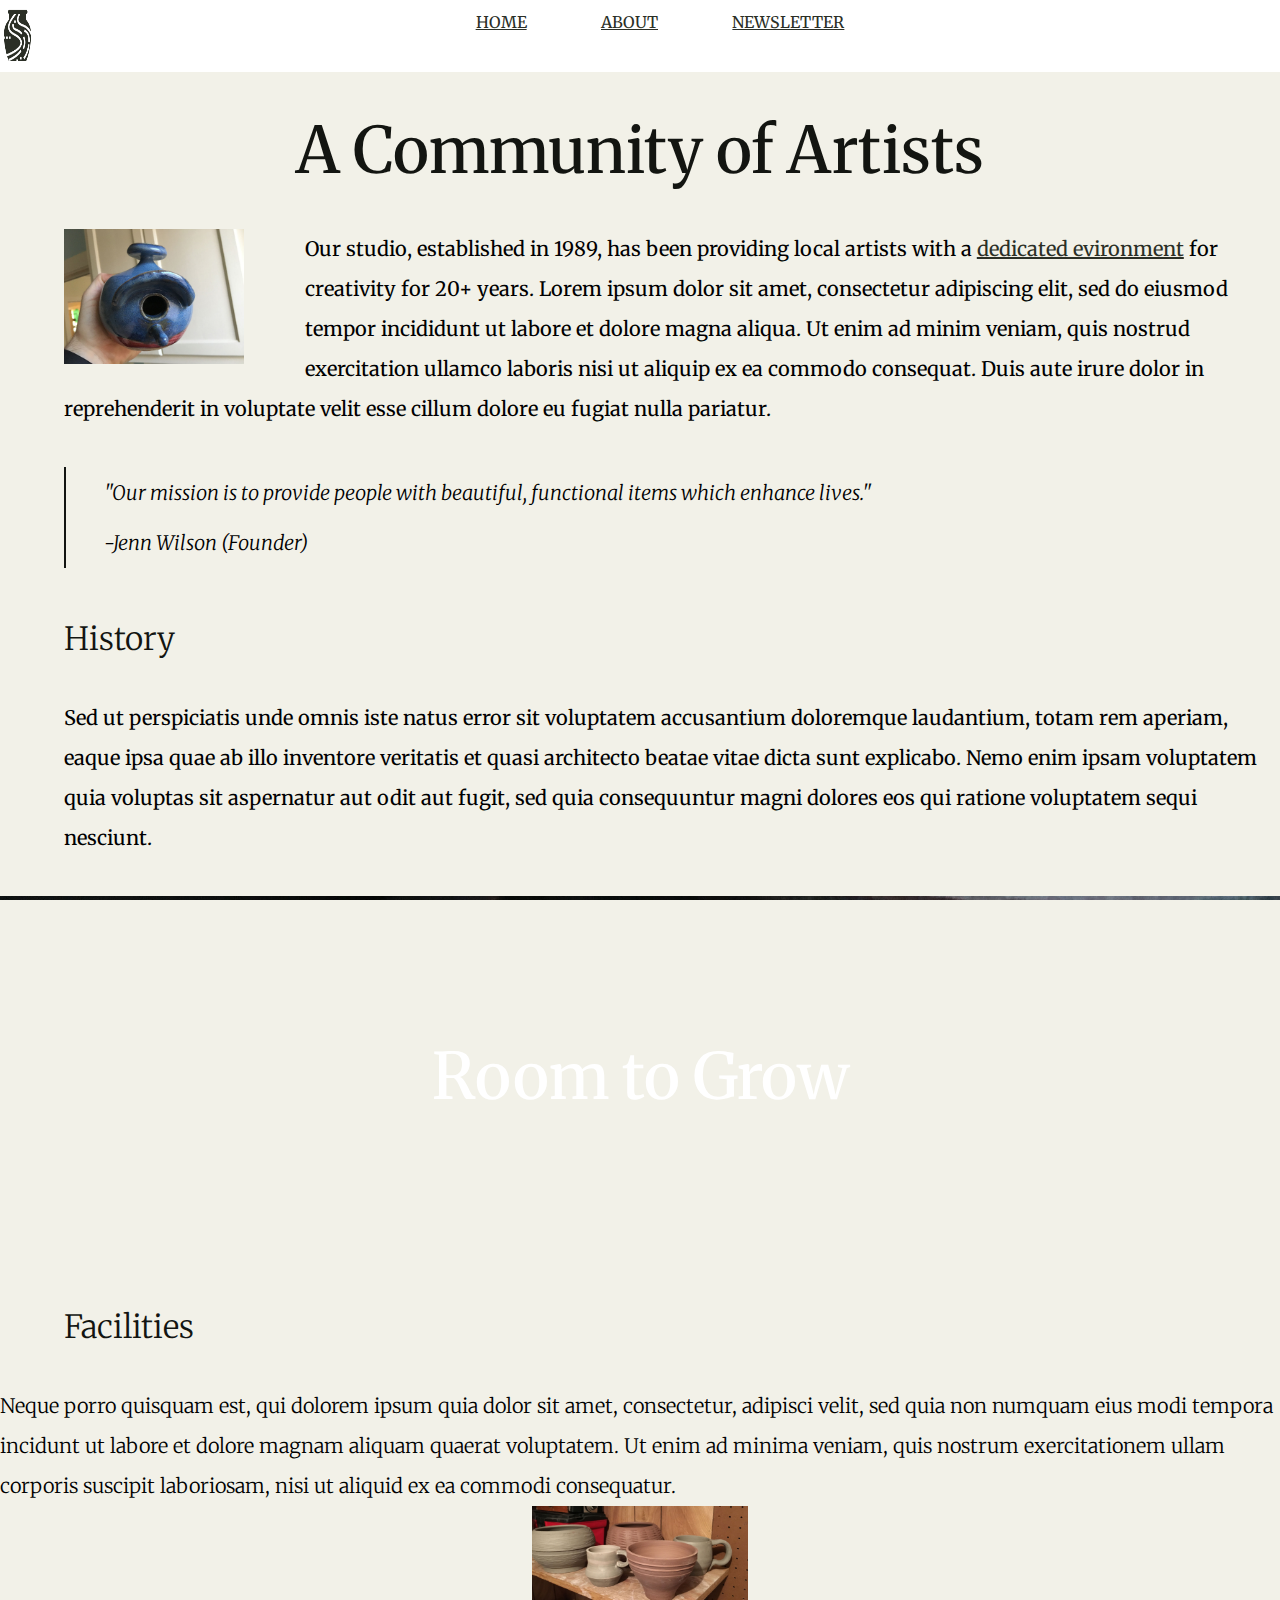
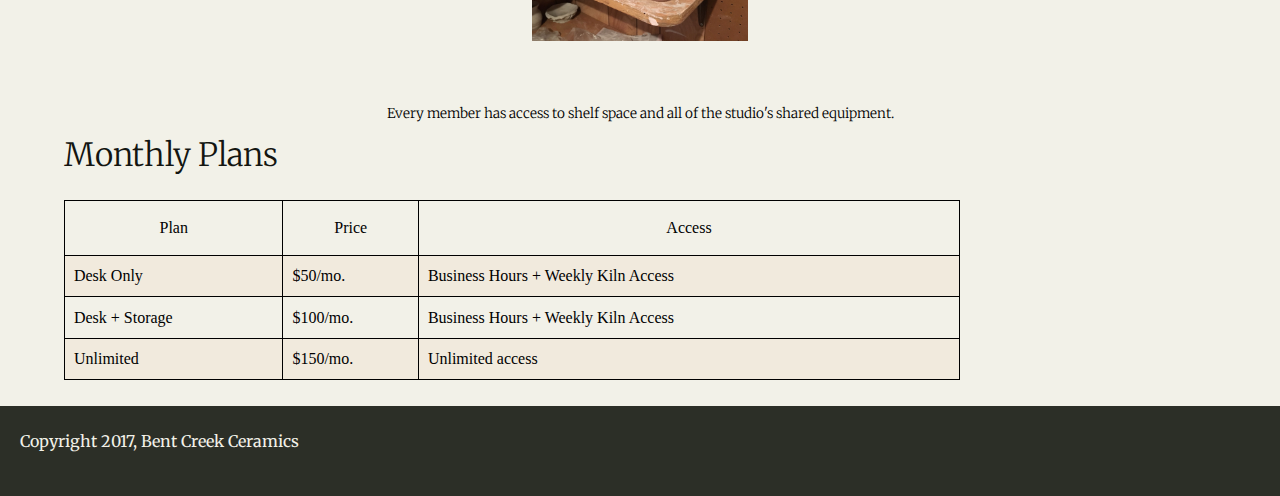
<file: about/index.html>
<!DOCTYPE html>
<html>

<head>
  <meta charset="utf-8">
  <title>Bent Creek Ceramics - About</title>
  <link rel="stylesheet" type="text/css" href="styles.css">
  <link href="https://fonts.googleapis.com/css?family=Merriweather:300,300i,400,400i,700|Roboto:300,300i,400,400i" rel="stylesheet">
</head>

<body>
  <header>
    <nav class="nav-menu">
      <div id="logo"></div>
      <ul>
        <li><a href="../index.html">Home</a></li>
        <li><a href="index.html">About</a></li>
        <li><a href="../newsletter/index.html">Newsletter</a></li>
      </ul>
    </nav>
  </header>
  <h1 class="main-heading">A Community of Artists</h1>
  <section class="top-section">
    <div class="intro-par">
      <div id="top-section-img"></div>
      <p>Our studio, established in 1989, has been providing local artists with a <a href="#">dedicated evironment</a> for creativity for 20+ years. Lorem ipsum dolor sit amet, consectetur adipiscing elit, sed do eiusmod tempor incididunt ut labore et dolore magna aliqua. Ut enim ad minim veniam, quis nostrud exercitation ullamco laboris nisi ut aliquip ex ea commodo consequat. Duis aute irure dolor in reprehenderit in voluptate velit esse cillum dolore eu fugiat nulla pariatur.</p>
    </div>
    <div class="quote">
      <p>"Our mission is to provide people with beautiful, functional items which enhance lives."</p>
      <p>-Jenn Wilson (Founder)</p>
    </div>
    <div class="history">
      <h3>History</h3>
      <p>Sed ut perspiciatis unde omnis iste natus error sit voluptatem accusantium doloremque laudantium, totam rem aperiam, eaque ipsa quae ab illo inventore veritatis et quasi architecto beatae vitae dicta sunt explicabo. Nemo enim ipsam voluptatem quia voluptas sit aspernatur aut odit aut fugit, sed quia consequuntur magni dolores eos qui ratione voluptatem sequi nesciunt.</p>
    </div>
  </section>
  <div class="parallax-img">
    <div id="main-img"></div>
    <h2 id="main-img-txt">Room to Grow</h2>
  </div>
  <article class="bottom-section">
    <h3 class="bottom-heading">Facilities</h3>
    <div class="bottom-section-right"></div>
      <div class="main-paragraph"><p>Neque porro quisquam est, qui dolorem ipsum quia dolor sit amet, consectetur, adipisci velit, sed quia non numquam eius modi tempora incidunt ut labore et dolore magnam aliquam quaerat voluptatem. Ut enim ad minima veniam, quis nostrum exercitationem ullam corporis suscipit laboriosam, nisi ut aliquid ex ea commodi consequatur.</p>
      </div>
      <div class="par-and-img">
        <div class="right-side-img"></div>
        <div class="paragraph"><p>Every member has access to shelf space and all of the studio's shared equipment.</p>
      </div>
    </div>
  </article>
  <div class="table-heading"><h3>Monthly Plans</h3>
  </div>
  <section class="table-area">
    <table>
      <thead>
        <tr>
          <td>Plan</td>
          <td>Price</td>
          <td>Access</td>
        </tr>
      </thead>
      <tbody>
        <tr>
          <td>Desk Only</td>
          <td>$50/mo.</td>
          <td>Business Hours + Weekly Kiln Access</td>
        </tr>
        <tr>
          <td>Desk + Storage</td>
          <td>$100/mo.</td>
          <td>Business Hours + Weekly Kiln Access</td>
        </tr>
        <tr>
          <td>Unlimited</td>
          <td>$150/mo.</td>
          <td>Unlimited access</td>
        </tr>
      </tbody>
    </table>
  </section>
  <footer>
    <span>Copyright 2017, Bent Creek Ceramics</span>
  </footer>
</body>
  </html>
</file>
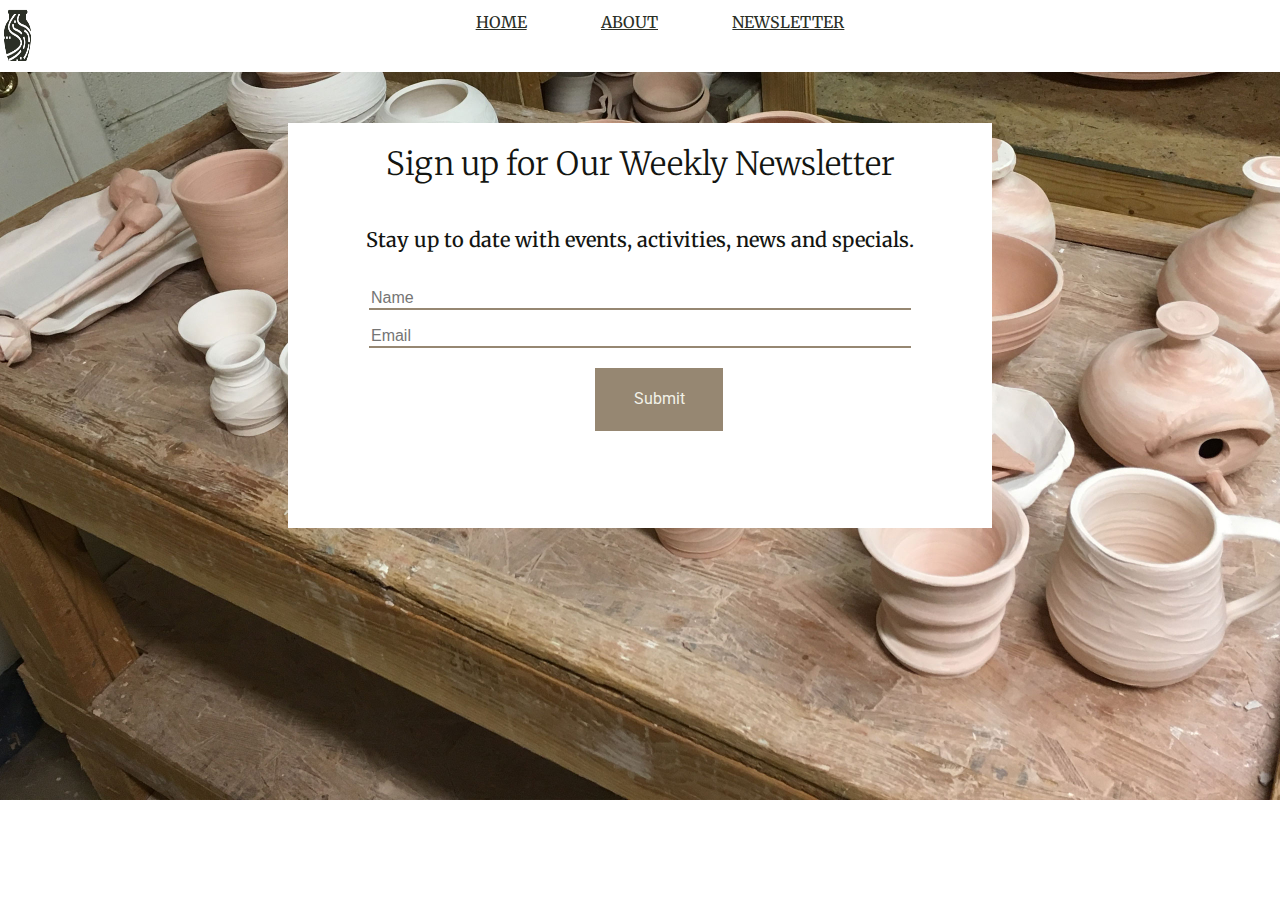
<file: newsletter/index.html>
<!DOCTYPE html>
<html>

<head>
  <meta charset="utf-8">
  <title>Bent Creek Ceramics - Newsletter</title>
  <link rel="stylesheet" type="text/css" href="styles.css">
  <link href="https://fonts.googleapis.com/css?family=Merriweather:300,300i,400,400i,700|Roboto:300,300i,400,400i" rel="stylesheet">
</head>

<body>
  <header>
    <nav class="nav-menu">
      <div id="logo"></div>
      <ul>
        <li><a href="../index.html">Home</a></li>
        <li><a href="../about/index.html">About</a></li>
        <li><a href="index.html">Newsletter</a></li>
      </ul>
    </nav>
  </header>
  <section class="newsletter-flex">
    <div class="newsletter-box">
      <h1>Sign up for Our Weekly Newsletter</h1>
      <h3>Stay up to date with events, activities, news and specials.</h3>
      <form class="newsletter" action="index.html" method="get">
        <div class="inputs">
          <label for="name"></label>
          <input type="text" name="name" id="name" placeholder="Name">
        </div>
        <div class="inputs">
          <label for="email"></label>
          <input type="email" name="email" id="email" placeholder="Email">
        </div>
        <div class="submit">
          <input type="button" name="submit" id="submit-button" value="Submit">
        </div>
      </form>
    </div>
  </section>

  <script type="text/javascript">
    var nameInput = document.getElementById('nameInput');
    var emailInput = document.getElementById('emailInput');
    var signupButton = document.getElementById('signupButton');
    signupButton.addEventListener('click', function(e) {
      var nameVal = nameInput.value;
      var emailVal = emailInput.value;
      if (nameVal && emailVal) {
        alert('Thanks for signing up, ' + nameVal + '. Newsletters will be sent to ' + emailVal);
        nameInput.value = "";
        emailInput.value = "";
      } else {
        alert('We would love for you to sign up, please provide both your name and email address.');
      }
    });
  </script>

</body>
</html>
</file>
<file: about/styles.css>
/*font-family: 'Merriweather', serif;
font-family: 'Roboto', sans-serif;*/
/*Background: #F2F1E8
Text: #131511
Inline Link: #968772
Inline Link (Hover): #967343
Navigation Background: #FFFFFF
Navigation Text: #2B2F26
Navigation Text (Hover): #CD5D67
Navigation Text (Active) #968772
Button Background: #968772
Button Background (Hover): #967343
Button Text: #F2F1E8
Button Text (Hover): #FFFFFF
Input Border Bottom: #968772
Input Border Bottom (Focus): #967343*/
* {
  box-sizing: border-box;
  margin: 0 auto;
}
header {
  background-color: #ffffff;
  height: 8vh;
}
body {
  background-color: #F2F1E8;
}
#logo {
  content: url("../images/optimized/bent-creek-logo.png");
  height: 6vh;
  width: 2.75vw;
  transform: translateY(15%);
  position: absolute;
}
.nav-menu ul{
  display:flex;
  flex-direction: row;
  flex-wrap: wrap;
  justify-content: center;
  align-content: center;
  align-items: center;
  height: 5vh;
}
a {
   color: #2B2F26;
}
a:hover {
  color: #967343;
}
a:active {
  color: #968772;
}
.nav-menu li {
  font-family: 'Merriweather', serif;
  font-size: 1em;
  color: #2B2F26;
  text-transform: uppercase;
  text-decoration: none;
  list-style-type: none;
  padding: 1%;
  margin: 2%;
  height: 5vh;
}
h3 {
  font-family: 'Merriweather', serif;
  font-size: 2em;
  color: #131511;
  text-align: left;
  font-weight: 200;
  padding: 1%;
  margin-left: 4%;
}
.main-heading {
  font-family: 'Merriweather', serif;
  font-size: 4em;
  color: #131511;
  font-weight: 500;
  text-align: center;
  padding: 3%;
}
.top-section {
  display: flex;
  flex-direction: column;
  justify-content: center;
  align-items: flex-start;
  align-content: flex-start;
}
#top-section-img {
  content: url("../images/optimized/birdhouse.jpg");
  height: 15vh;
  float: left;
  padding-right: 5%;
}
.intro-par {
  margin-left: 5%;
  text-align: left;
  font-family: 'Merriweather', serif;
  font-size: 1.25em;
  line-height: 200%;
}
.quote {
  display:flex;
  flex-direction: column;
  flex-wrap: nowrap;
  justify-content: flex-start;
  align-content: flex-start;
  align-items: flex-start;
  width: 100%;
  border-left: 2px solid #131511;
  margin: 3% 0% 3% 5%;

}
.quote p {
  margin: 1%;
  text-align: left;
  font-style: italic;
  font-family: 'Merriweather', serif;
  font-size: 1.25em;
  font-weight: 200;
  margin-left: 3%;
}

.history p {
  margin: 2% 0% 3% 5%;
  text-align: left;
  font-family: 'Merriweather', serif;
  font-size: 1.25em;
  line-height: 200%;
}

.parallax-img {
  background-image: url("../images/optimized/background-3.jpg");
  height: 40vh;
  background-size: cover;
  display: flex;
  flex-direction: column;
  flex-wrap: nowrap;
  justify-content: center;
  color: #fff;
  background-attachment: fixed;
}
#main-img-txt {
  font-family: 'Merriweather', serif;
  font-size: 4em;
  color: #fff;
  font-weight: 500;
}
.bottom-heading {
  margin-top: 3%;
}
.bottom-section-right {
    display:flex;
    flex-direction: row;
    flex-wrap: nowrap;
    justify-content: space-around;
    align-items: center;
    margin: 1% 5%;
}
.main-paragraph {
  font-family: 'Merriweather', serif;
  font-size: 1.25em;
  font-weight: 300;
  line-height: 200%;
}
.par-and-img {
  display: flex;
  flex-direction: column;
  justify-content: center;
}
.right-side-img {
  content: url("../images/optimized/background-1.jpg");
  height: 15vh;
}
.paragraph {
  font-family: 'Merriweather', serif;
  font-size: .85em;
  font-weight: 100;
  margin-top: 5%;
}
table {
  height: 20vh;
  width: 70%;
  border: 1px solid black;
  margin: 1% 0% 2% 5%;
  border-collapse: collapse;
}
thead tr {
  text-align: center;
  padding: 1%;
}
thead td {
  border: 1px solid #000;
  padding: 2%;
}
tbody td {
  border: 1px solid black;
  padding: 1%;
}
tbody tr:nth-child(odd) {
  background-color: rgb(241, 234, 221);
}
footer {
  background-color: #2c2f27;
  color: #F2F1E8;
  font-family: 'Merriweather', serif;
  font-size: 1em;
  height: 10vh;
  text-align: left;
  padding-top: 25px;
  padding-left: 20px;
}
</file>
<file: newsletter/styles.css>
/*font-family: 'Merriweather', serif;
font-family: 'Roboto', sans-serif;*/
/*Background: #F2F1E8
Text: #131511
Inline Link: #968772
Inline Link (Hover): #967343
Navigation Background: #FFFFFF
Navigation Text: #2B2F26
Navigation Text (Hover): #CD5D67
Navigation Text (Active) #968772
Button Background: #968772
Button Background (Hover): #967343
Button Text: #F2F1E8
Button Text (Hover): #FFFFFF
Input Border Bottom: #968772
Input Border Bottom (Focus): #967343*/
* {
  box-sizing: border-box;
  margin: 0 auto;
}
header {
  background-color: #ffffff;
  height: 8vh;
}
body {
  background-image: url("../images/optimized/background-2.jpg");
  height: 60vh;
  background-size: cover;
  background-repeat: no-repeat;
}
#logo {
  content: url("../images/optimized/bent-creek-logo.png");
  height: 6vh;
  width: 2.75vw;
  transform: translateY(15%);
  position: absolute;
}
.nav-menu ul{
  display:flex;
  flex-direction: row;
  flex-wrap: wrap;
  justify-content: center;
  align-content: center;
  align-items: center;
  height: 5vh;
}
a {
   color: #2B2F26;
}
a:hover {
  color: #967343;
}
a:active {
  color: #968772;
}
.nav-menu li {
  font-family: 'Merriweather', serif;
  font-size: 1em;
  color: #2B2F26;
  text-transform: uppercase;
  text-decoration: none;
  list-style-type: none;
  padding: 1%;
  margin: 2%;
  height: 5vh;
}
.newsletter-flex {
  display: flex;
  justify-content: center;
  align-items: flex-start;
}
.newsletter {
  display: flex;
  flex-direction: column;
  align-items: center;
}
.newsletter-box {
  background-color: #FFFFFF;
  width: 55%;
  height: 45vh;
  margin-top: 4%;
}

.newsletter-box h1 {
  font-family: 'Merriweather', serif;
  font-size: 2em;
  font-weight: 200;
  color: #131511;
  text-align: center;
  padding: 3%;
}
.newsletter-box h3 {
  font-family: 'Merriweather', serif;
  font-size: 1.25em;
  font-weight: 500;
  color: #131511;
  text-align: center;
  padding: 3%;
}
.inputs {
  font-family: 'Roboto', sans-serif;
  font-size: 2em;
  color: #968772;
  width: 77%;
}
input {
  border-bottom:2px solid #968772;
  border-top: transparent;
  border-right: transparent;
  border-left: transparent;
  width: 100%;
  font-size: 0.5em;
}
input:focus {
  border-bottom: 2px solid #967343;
  width: 100%;
  outline: none;
}
#submit-button {
  background-color: #968772;
  font-family: 'Roboto', sans-serif;
  font-size: 1em;
  color: #F2F1E8;
  padding: 3% 4%;
  margin: 15%;
  height: 7vh;
  width: 10vw;
}
</file>
